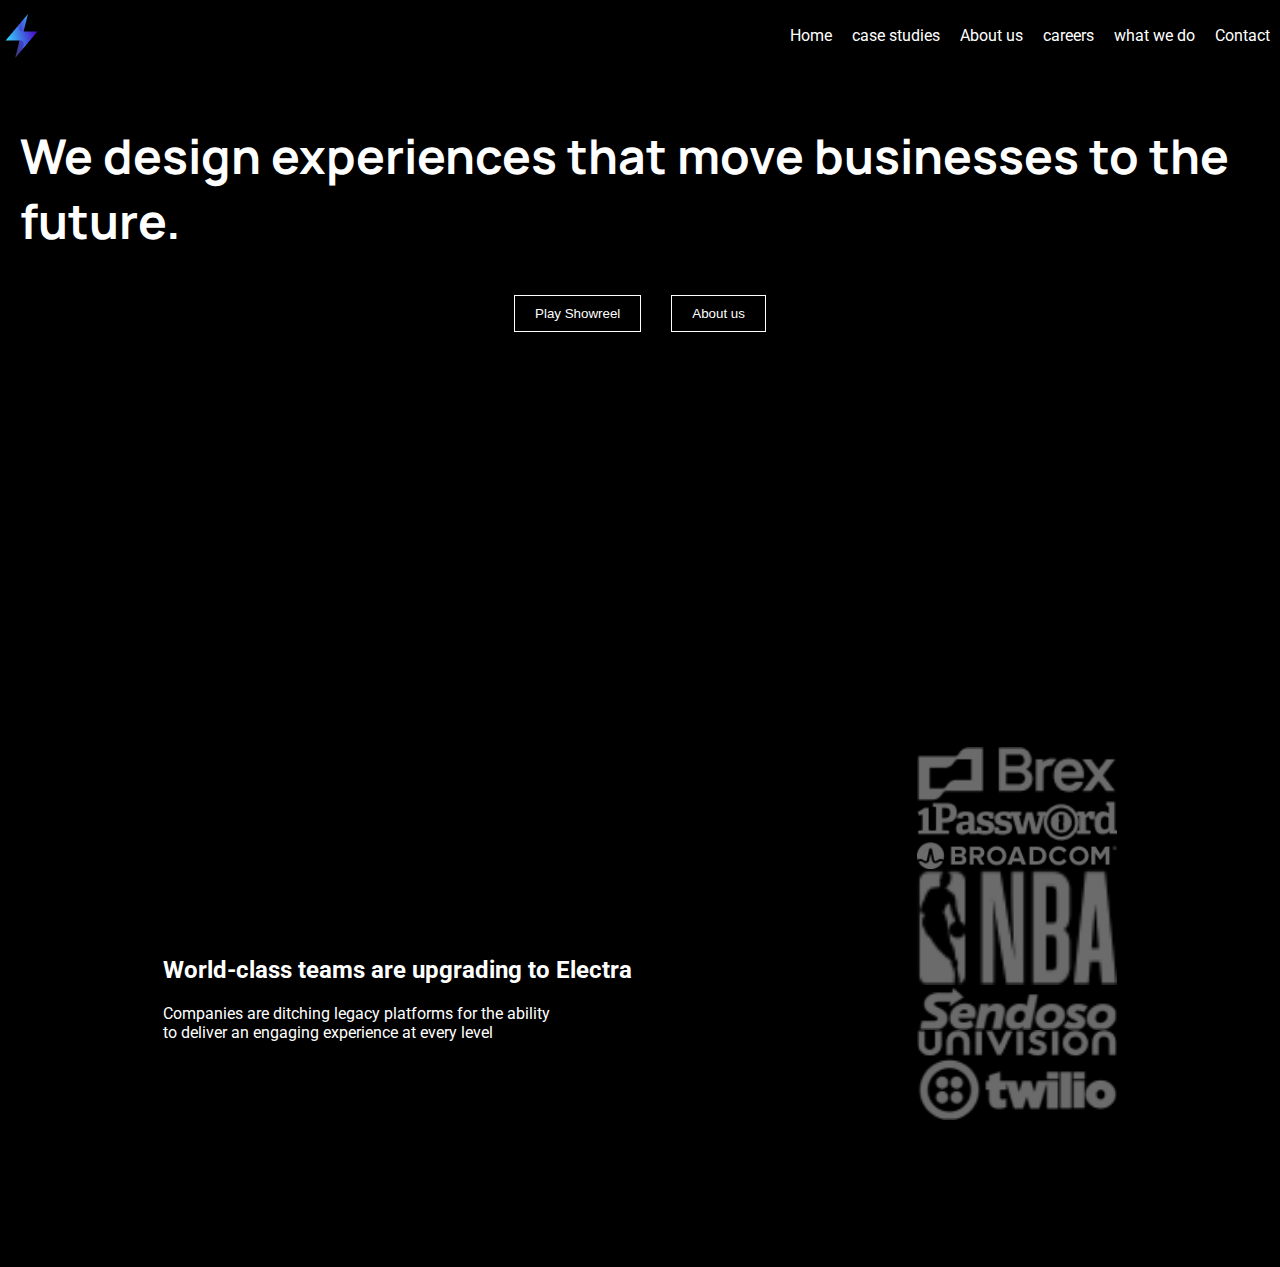
<file: index.html>
<!DOCTYPE html>
<html lang="en">
<head>
    <meta charset="UTF-8">
    <meta name="viewport" content="width=device-width, initial-scale=1.0">
    <title>Electra</title>
    <link rel="stylesheet" href="style.css">
    <link rel="preconnect" href="https://fonts.googleapis.com">
    <link rel="preconnect" href="https://fonts.gstatic.com" crossorigin>
    <link href="https://fonts.googleapis.com/css2?family=Raleway:wght@400;700&family=Roboto:ital,wght@0,100;0,300;0,400;0,500;0,700;0,900;1,100;1,300;1,400;1,500;1,700;1,900&display=swap" rel="stylesheet">
    <link href="https://fonts.googleapis.com/css2?family=Manrope:wght@200..800&display=swap" rel="stylesheet">
</head>
<body>
    <header>
        <nav class="navbar">
            <div class="logo">
                <img src="logo.png" alt="logo electra">
            </div>
            <ul class="navbarList">
                <li class="navElements">Home</a></li>
                <li class="navElements">case studies</a></li>
                <li class="navElements">About us</a></li>
                <li class="navElements">careers</a></li>
                <li class="navElements">what we do</a></li>
                <li class="navElements">Contact</a></li>
            </ul>
        </nav> 
    </header>
    <main class="mainContent">
        <section class="callToAction">
            <h1 class="callToActionTitle">We design experiences that move businesses to the future.</h1>
            <div class="buttonsLayout">
                <button class="buttonCalltoAction">Play Showreel</button>
                <button class="buttonCalltoAction">About us</button>
            </div>
            <iframe 
                width="560" 
                height="315" 
                src="https://www.youtube.com/embed/dQw4w9WgXcQ" 
                title="YouTube video player" 
                frameborder="0" 
                allow="accelerometer; autoplay; clipboard-write; encrypted-media; gyroscope; picture-in-picture" 
                allowfullscreen>
            </iframe>
        </section>
        <section class="partnersSection">
            <div>
                <h2>World-class teams are upgrading to Electra</h2>
                <p>Companies are ditching legacy platforms for the ability <br>to deliver an engaging experience at every level</p>
            </div>
            <div class="carousel-container">
                <div class="carousel">
                    <img src="brex.png" alt="" class="carousel-image">
                    <img src="1password.png" alt="" class="carousel-image">
                    <img src="broadcom.png" alt="" class="carousel-image">
                    <img src="nba.png" alt="" class="carousel-image">
                    <img src="sendoso.png" alt="" class="carousel-image">
                    <img src="univision.png" alt="" class="carousel-image">
                    <img src="twilio.png" alt="" class="carousel-image">
                </div>
                
            </div>
        </section>
    </main>
    
</body>
</html>
</file>
<file: style.css>
body {
    background-color: black;
    color: white;
    font-family: Roboto, sans-serif;
    padding: 0;
    max-width: 1440px;
    margin: 0 auto;
}
.mainContent {
    display: flex;
    flex-direction: column;
    gap: 70px;
    padding: 10px;
}
.navbar {
    display: flex;
    flex-direction: row;
    justify-content: space-between;
    align-items: center;
}


.navbarList {
    display: flex;
    flex-direction: row;
    gap: 20px;
    align-items: center;
    padding: 10px;
    list-style: none;
    justify-content: flex-end;
}

.navElements {
    text-decoration: none;
}

.logo {
    width: 44px;
    height: 44px;
    display: flex;
    justify-content: flex-start;
    
}

/* call to Action */

.callToAction {
    display: flex;
    flex-direction: column;
    justify-content: center;
    align-items: center;
    gap: 10px;
    padding: 10px;
}

.callToActionTitle {
    font-size: 48px;
    font-weight: 400;
    font-family: "manrope", sans-serif;
    display: inline-block;
    position: relative;
    color: white; /* Texte blanc initial */
    font-weight: bold;
    cursor: pointer;
    overflow: hidden; /* Empêche le débordement de l'animation*/
}

.callToActionTitle::before {
    content: '';
    position: absolute;
    left: 0;
    bottom: 0;
    width: 100%;
    height: 100%;
    background-color: white; /* Couleur du surlignage */
    transform: scaleX(0); /* Surlignage initial non visible */
    transform-origin: left;
    transition: transform 0.4s ease;
    z-index: -1; /* Place l'effet derrière le texte */
}

/* Changement de couleur au survol */
.callToActionTitle:hover {
    color: black; /* Change la couleur du texte en noir */
  }
  
  /* Animation de surlignage au survol */
  .callToActionTitle:hover::before {
    transform: scaleX(1); /* Étend le surlignage horizontalement */
  }
  

  /*button call to action */

  .buttonsLayout {
    display: flex;
    flex-direction: row;
    gap: 30px;
  }
  
  .buttonCalltoAction {
    color: white;
    background-color: black;
    border: 1px solid white;
    padding: 10px 20px;
  }

  .buttonCalltoAction:hover {
    background-color: white;
    color: black;
    cursor: pointer;
  }

.partnersSection {
    display: flex;
    flex-direction: row;
    justify-content: space-around;
    align-items: center;
    padding: 10px;
}

.carousel-container {
    height: 500px;
    width: 200px;
    overflow: hidden;  /* Cache les images en dehors du conteneur */
}

.carousel {
  display: flex;
  flex-direction: column;
 
}

.carousel-image {
  width: 100%;
  height: auto;
}

@keyframes slide {
  0%, 25% {
      transform: translateY(0);
  }
  50%, 75% {
      transform: translateY(-100%);
  }
  100% {
      transform: translateY(-200%);
  }
}
</file>
